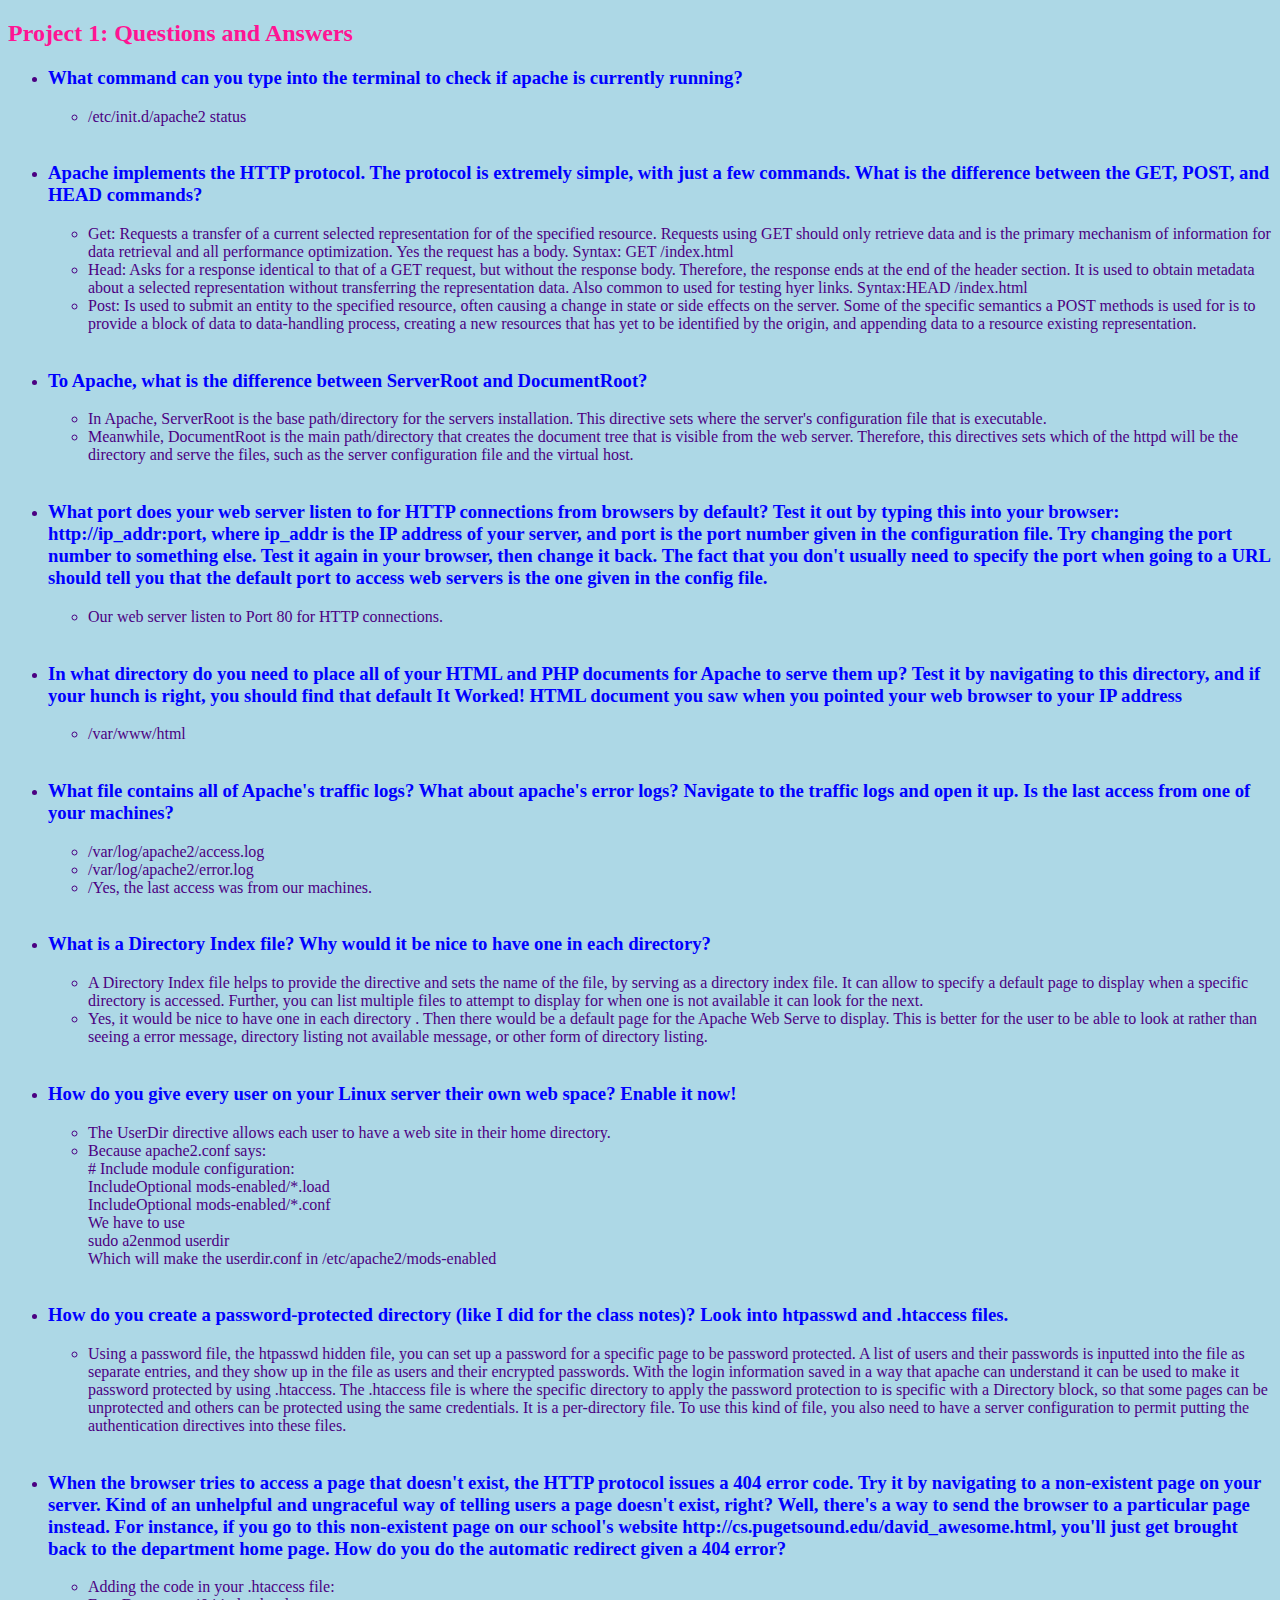
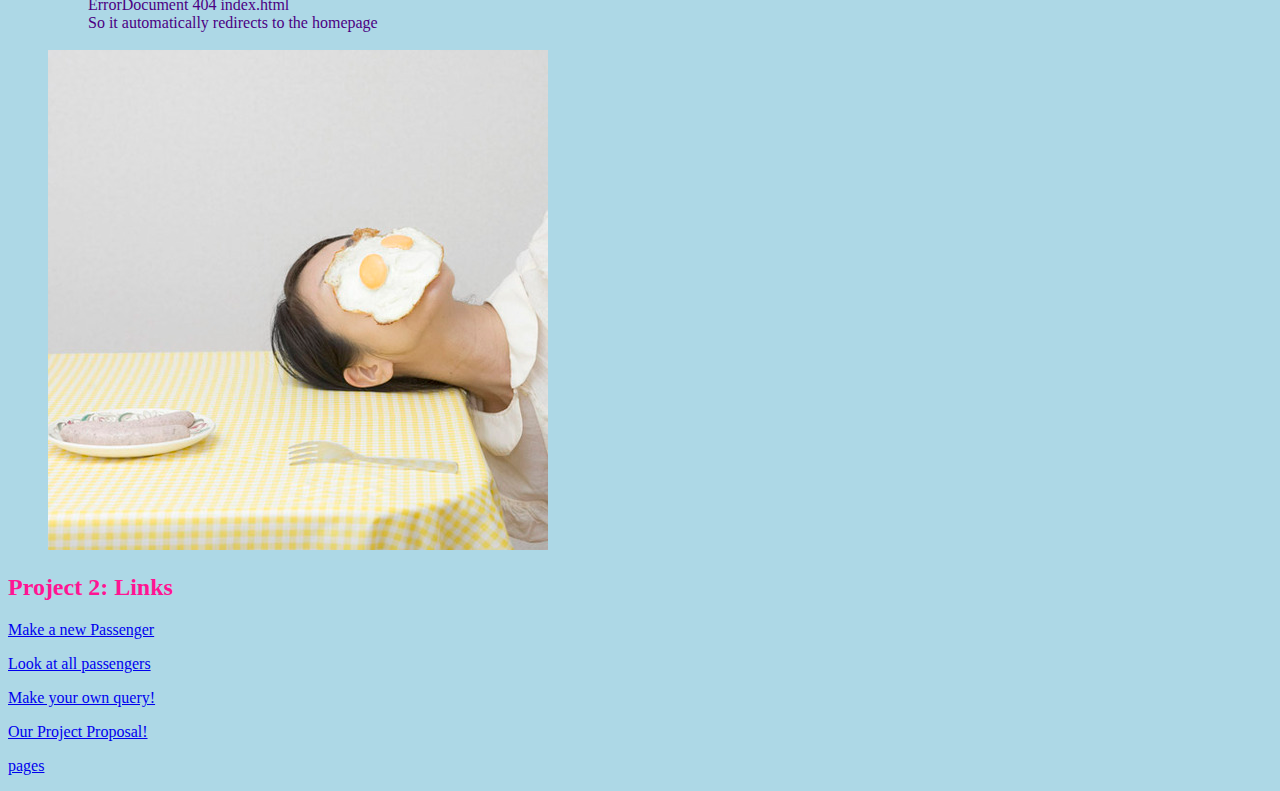
<file: public_html/index.html>
<!DOCTYPE html>

<html lang="en">

<head>
<style>
body {background-color: lightBlue;}
h3   {color: blue;}
li   {color: indigo;}
h2    {color: DeepPink;}
</style>
  <meta charset="utf-8">

  <title>Home Page</title>
</head>

<body>
  <h2>Project 1: Questions and Answers</h2>

  <ul>
  <li><h3>What command can you type into the terminal to check if apache is currently running?</h3></li>
      <ul style="list-style-type:circle">
        <li>/etc/init.d/apache2 status</li>
    </ul>
    <br>
    <li><h3>Apache implements the HTTP protocol. The protocol is extremely simple, with just a few commands. What is the difference between the GET, POST, and HEAD commands?</h3></li>
      <ul style="list-style-type:circle">
        <li>Get: Requests a transfer of a current selected representation for of the specified resource. Requests using GET should only retrieve data and is the primary
          mechanism of information for data retrieval and all performance optimization. Yes the request has a body. Syntax: GET /index.html</li>
        <li>Head: Asks for a response identical to that of a GET request, but without the response body. Therefore, the response ends at the end of the header section.
          It is used to obtain metadata about a selected representation without transferring the representation data. Also common to used for testing hyer links.
           Syntax:HEAD /index.html</li>
        <li>Post:  Is used to submit an entity to the specified resource, often causing a change in state or side effects on the server. Some of the specific semantics a POST
           methods is used for is to provide a block of data to data-handling process, creating a new resources that has yet to be identified by the origin, and appending data
           to a resource existing representation. </li>
      </ul>
      <br>
   <li><h3>To Apache, what is the difference between ServerRoot and DocumentRoot?</h3></li>
          <ul style="list-style-type:circle">
            <li>In Apache, ServerRoot is the base path/directory for the servers installation. This directive sets where the server's configuration file that is executable.</li>
            <li>Meanwhile, DocumentRoot is the main path/directory that creates the document tree that is visible from the web server. Therefore, this directives sets which of
               the httpd will be the directory and serve the files, such as the server configuration file and the virtual host. </li>
        </ul>
        <br>
    <li><h3>What port does your web server listen to for HTTP connections from browsers by default? Test it out by typing this into your browser: http://ip_addr:port, where ip_addr is
     the IP address of your server, and port is the port number given in the configuration file. Try changing the port number to something else. Test it again in your browser,
     then change it back. The fact that you don't usually need to specify the port when going to a URL should tell you that the default port to access web servers is the one given
      in the config file.<h3></li>
            <ul style="list-style-type:circle">
              <li>Our web server listen to Port 80 for HTTP connections. </li>
          </ul>
          <br>
  <li><h3>In what directory do you need to place all of your HTML and PHP documents for Apache to serve them up? Test it by navigating to this directory, and if your hunch is right,
     you should find that default It Worked! HTML document you saw when you pointed your web browser to your IP address<h3></li>
              <ul style="list-style-type:circle">
                <li> /var/www/html</li>
            </ul>
            <br>
   <li><h3>What file contains all of Apache's traffic logs? What about apache's error logs? Navigate to the traffic logs and open it up. Is the last access from one of your machines?<h3></li>
                <ul style="list-style-type:circle">
                  <li>/var/log/apache2/access.log</li>
                  <li>/var/log/apache2/error.log</li>
                  <li>/Yes, the last access was from our machines.</li>

              </ul>
              <br>
  <li><h3>What is a Directory Index file? Why would it be nice to have one in each directory?<h3></li>
                  <ul style="list-style-type:circle">
                    <li>A Directory Index file helps to provide the directive and sets the name of the file, by serving as a directory index file. It can allow to specify a default
                      page to display when a specific directory is accessed. Further, you can list multiple files to attempt to display for when one is not available it can look
                       for the next.</li>
                    <li> Yes, it would be nice to have one in each directory . Then there would be a default page for the Apache Web Serve to display. This is better for the user
                      to be able to look at rather than seeing a error message, directory listing not available message, or other form of directory listing. </li>
                </ul>
                <br>
     <li><h3>How do you give every user on your Linux server their own web space? Enable it now!<h3></li>
                    <ul style="list-style-type:circle">
                      <li>The UserDir directive allows each user to have a web site in their home directory.</li>
	                    <li>Because apache2.conf says: <br>
                        # Include module configuration:<br>
		                    IncludeOptional mods-enabled/*.load<br>
		                    IncludeOptional mods-enabled/*.conf<br>
                        We have to use <br>
                        		sudo a2enmod userdir<br>
                        Which will make the userdir.conf in /etc/apache2/mods-enabled <br>


                      </li>
                  </ul>
                  <br>
      <li><h3>How do you create a password-protected directory (like I did for the class notes)? Look into htpasswd and .htaccess files.</h3></li>
            <ul style="list-style-type:circle">
                <li>Using a password file, the htpasswd hidden file, you can set up a password for a specific page to be password protected. A list of users and their passwords is inputted into the file as separate entries, and they show up in the file as users and their encrypted passwords. With the login information saved in a way that apache can understand it can be used to make it password protected by using .htaccess. The .htaccess file is where the specific directory to apply the password protection to is specific with a Directory block, so that some pages can be unprotected and others can be protected using the same credentials. It is a per-directory file. To use this kind of file, you also need to have a server configuration to permit putting the authentication directives into these files.

                </li>
                </ul>
          <br>

          <li><h3>When the browser tries to access a page that doesn't exist, the HTTP protocol issues a 404 error code. Try it by navigating to a non-existent page on your server. Kind of an unhelpful and ungraceful way of telling users a page doesn't exist, right? Well, there's a way to send the browser to a particular page instead. For instance, if you go to this non-existent page on our school's website http://cs.pugetsound.edu/david_awesome.html, you'll just get brought back to the department home page. How do you do the automatic redirect given a 404 error?</h3></li>
                <ul style="list-style-type:circle">
                    <li>Adding the code in your .htaccess file: <br>
                       ErrorDocument 404 index.html<br>
                      So it automatically redirects to the homepage<br>
                        </li>
                    </ul>
              <br>

    <img src="egg.jpg">
</ul>

<h2>Project 2: Links</h2>
<p><a href="form.php">Make a new Passenger</a></p>
<p><a href="showPassengers.php">Look at all passengers</a></p>
<p><a href="dbQueryForm.html">Make your own query!</a></p>
<p><a href="proposal.html">Our Project Proposal!</a></p>
<p><a href="CellarPreStuff/Theme/index.php">pages</a></p>



</body>
</html>
</file>
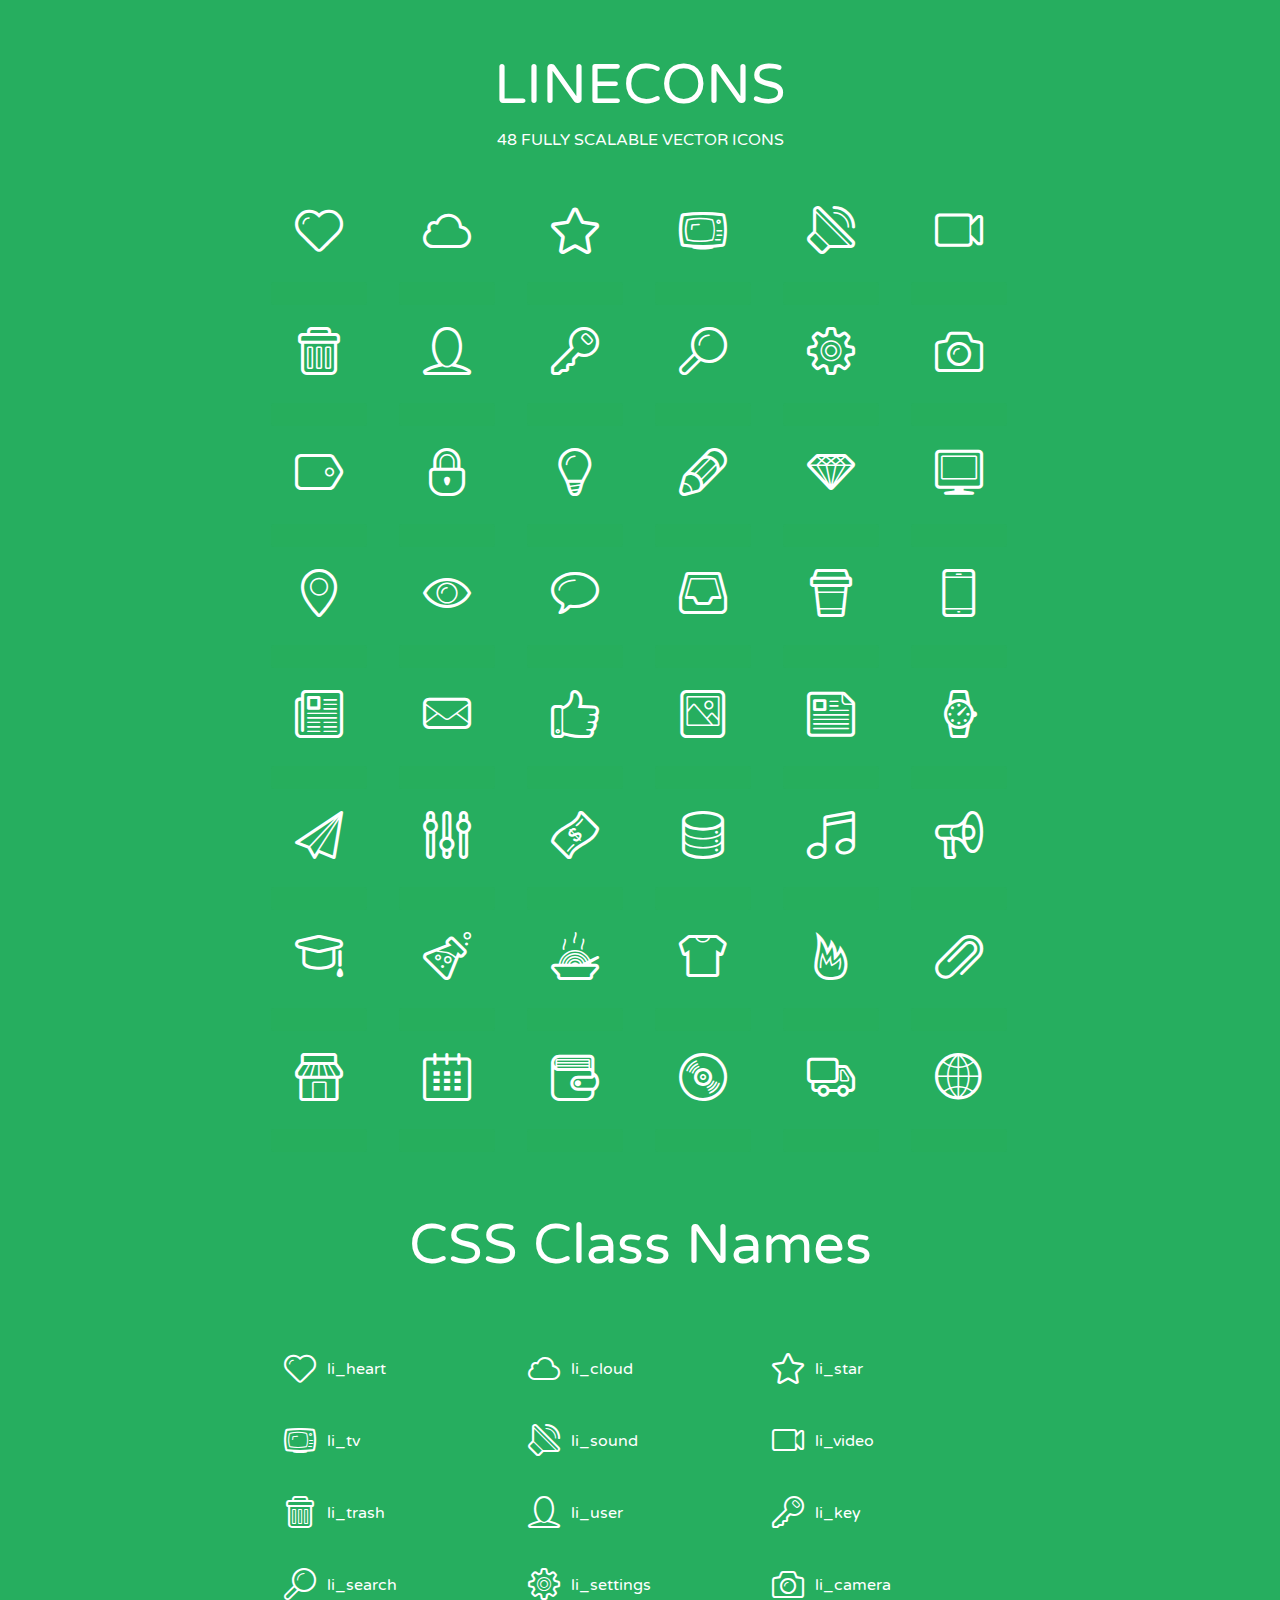
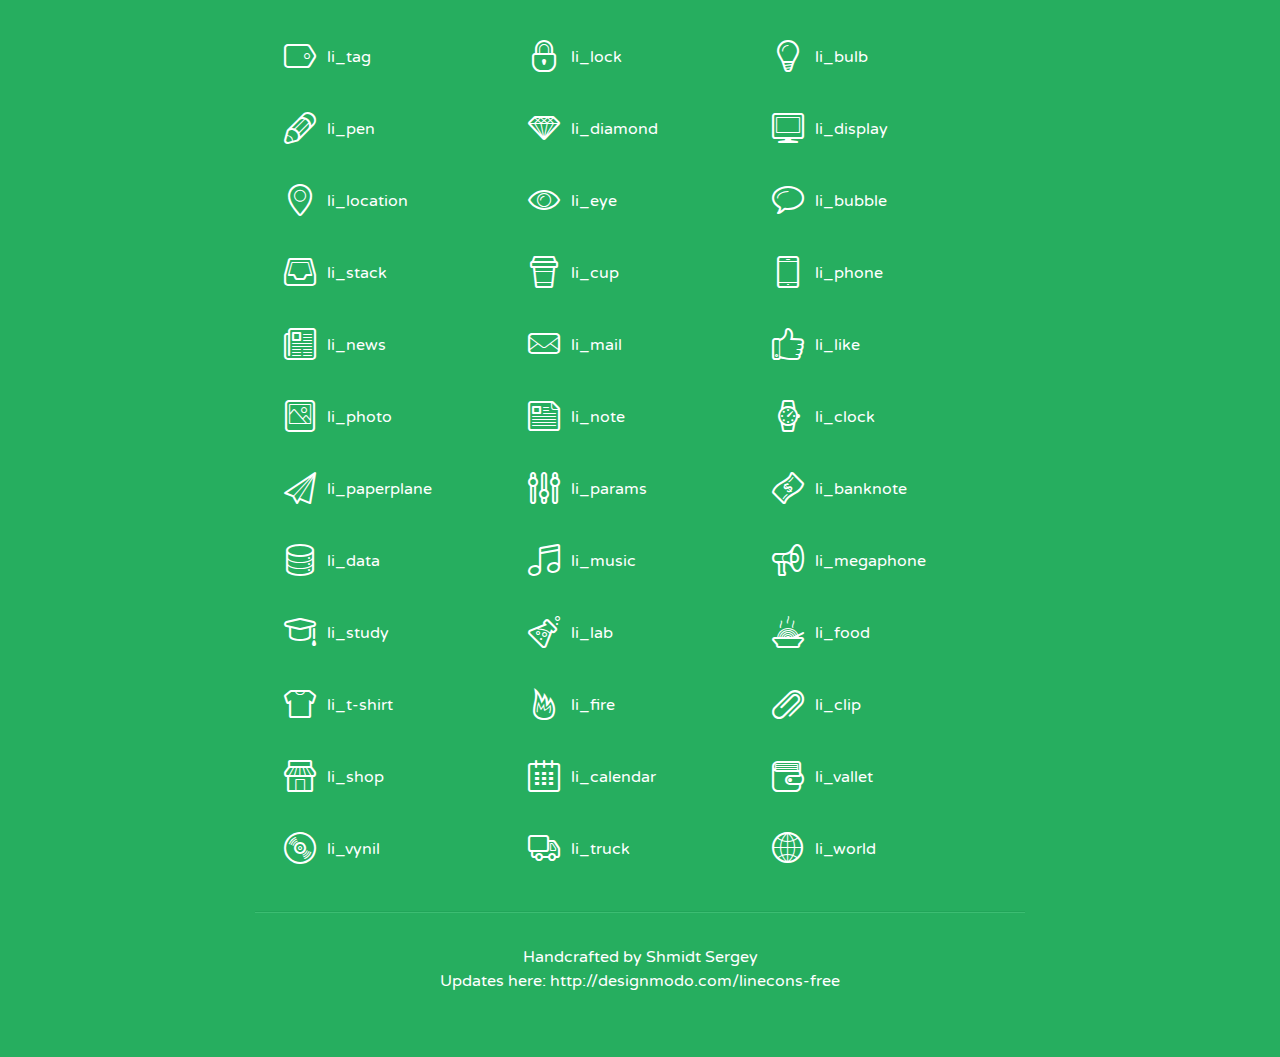
<file: public_html/CellarPreStuff/Theme/assets/lineicons/index.html>
<!doctype html>
<html>
<head>
<title>LINECONS - 48 Fully Scalable Vector Icons</title>
<link rel="stylesheet" href="style.css" />
<link href='http://fonts.googleapis.com/css?family=Varela+Round' rel='stylesheet' type='text/css'>
<!--[if lte IE 7]><script src="lte-ie7.js"></script><![endif]-->

<!-- 

Thanks http://icomoon.io/app/ for amazing service!

-->


<style>
	section, header, footer {display: block;}
	body {
		font-family: 'Varela Round', sans-serif;
		color: #333333;
		line-height: 1.5;
		font-size: 16px;
		background:#26ae5f;
		color:white;
		-moz-text-shadow: 0 1px 1px rgba(0, 0, 0, 0.21);
		-webkit-text-shadow: 0 1px 1px rgba(0, 0, 0, 0.21);
	}
	* {
		-moz-box-sizing: border-box;
		-webkit-box-sizing: border-box;
		box-sizing: border-box;
		margin: 0;
		padding: 0;
	}
	.glyph {
		float: left;
		text-align: center;
		padding: .5em;
		margin: 0 .5em;
		width: 7em;
		border-radius: .375em;
		top:0;
		position:relative;
		-webkit-transition:0.2s ease-in;
		-o-transition:0.2s ease-in;
		-moz-transition:0.2s ease-in;
		-ie-transition:0.2s ease-in;
		transition:0.2s ease-in;
	}
	.glyph input {
		width: 100%;
		text-align: center;
		font-family: consolas, monospace;
		border-radius:3px;
		border:none;
		padding:4px;
		background:#26AE5C;
		color:#26AE5C;
		-webkit-transition:0.2s ease-in;
		-o-transition:0.2s ease-in;
		-moz-transition:0.2s ease-in;
		-ie-transition:0.2s ease-in;
		transition:0.2s ease-in;
	}
	.glyph:hover input {
		background:#26ae5f;
		padding:4px;
		color:#ffffff;
	}
	.glyph:hover {
		-webkit-transition: all 0.5s ease-out;
		background:#222821;
		color:#fff;
		text-shadow: none;
		-moz-text-shadow: none;
		-webkit-text-shadow: none;
		top:-5px;
		position:relative;
	}
	.glyph input, .mtm {
		margin-top: .75em;
	}
	.w-main {
		width: 770px;
		text-align:center;
	}
	.centered {
		margin-left: auto;
		margin-right: auto;
	}
	.fs1 {
		font-size: 3em;
	}
	header {
		margin: 2em 0;
		padding-bottom: .5em;
	}
	header h1 {
		font-size: 3.5em;
		font-weight: normal;
	}
	.clearfix:before, .clearfix:after { content: ""; display: table; }
	.clearfix:after, .clear { clear: both; }
	footer {
		margin: 2em 0;
		padding: 2em 0;
		border-top: 1px solid rgb(60, 189, 114);
		box-shadow: 0 -1px rgb(33, 165, 89);
	}
	a, a:visited {
		color: #ffffff; text-decoration:none;
	}
	a:hover, a:focus {color: #222821; text-decoration:none;}
	.box1 {
		display: inline-block;
		width: 14em;
		padding: .25em .5em;
		margin: .5em 1em .5em 0;
		text-align:left;
		
	}
	.box1 span { 
		font-size:2em;
		position: relative;
		top: 0.25em;
		margin-right: 0.1em;
	}
</style>
</head>
<body>
	<div class="w-main centered">
	<section class="mtm clearfix" id="glyphs">
	<header>
		<h1>LINECONS</h1>
		<p>48 FULLY SCALABLE VECTOR ICONS</p>
	</header>
	<div class="glyph">
		<div class="fs1" aria-hidden="true" data-icon="&#xe000;"></div>
		<input type="text" readonly="readonly" value="&amp;#xe000;" />
	</div>
	<div class="glyph">
		<div class="fs1" aria-hidden="true" data-icon="&#xe001;"></div>
		<input type="text" readonly="readonly" value="&amp;#xe001;" />
	</div>
	<div class="glyph">
		<div class="fs1" aria-hidden="true" data-icon="&#xe002;"></div>
		<input type="text" readonly="readonly" value="&amp;#xe002;" />
	</div>
	<div class="glyph">
		<div class="fs1" aria-hidden="true" data-icon="&#xe003;"></div>
		<input type="text" readonly="readonly" value="&amp;#xe003;" />
	</div>
	<div class="glyph">
		<div class="fs1" aria-hidden="true" data-icon="&#xe004;"></div>
		<input type="text" readonly="readonly" value="&amp;#xe004;" />
	</div>
	<div class="glyph">
		<div class="fs1" aria-hidden="true" data-icon="&#xe005;"></div>
		<input type="text" readonly="readonly" value="&amp;#xe005;" />
	</div>
	<div class="glyph">
		<div class="fs1" aria-hidden="true" data-icon="&#xe006;"></div>
		<input type="text" readonly="readonly" value="&amp;#xe006;" />
	</div>
	<div class="glyph">
		<div class="fs1" aria-hidden="true" data-icon="&#xe007;"></div>
		<input type="text" readonly="readonly" value="&amp;#xe007;" />
	</div>
	<div class="glyph">
		<div class="fs1" aria-hidden="true" data-icon="&#xe008;"></div>
		<input type="text" readonly="readonly" value="&amp;#xe008;" />
	</div>
	<div class="glyph">
		<div class="fs1" aria-hidden="true" data-icon="&#xe009;"></div>
		<input type="text" readonly="readonly" value="&amp;#xe009;" />
	</div>
	<div class="glyph">
		<div class="fs1" aria-hidden="true" data-icon="&#xe00a;"></div>
		<input type="text" readonly="readonly" value="&amp;#xe00a;" />
	</div>
	<div class="glyph">
		<div class="fs1" aria-hidden="true" data-icon="&#xe00b;"></div>
		<input type="text" readonly="readonly" value="&amp;#xe00b;" />
	</div>
	<div class="glyph">
		<div class="fs1" aria-hidden="true" data-icon="&#xe00c;"></div>
		<input type="text" readonly="readonly" value="&amp;#xe00c;" />
	</div>
	<div class="glyph">
		<div class="fs1" aria-hidden="true" data-icon="&#xe00d;"></div>
		<input type="text" readonly="readonly" value="&amp;#xe00d;" />
	</div>
	<div class="glyph">
		<div class="fs1" aria-hidden="true" data-icon="&#xe00e;"></div>
		<input type="text" readonly="readonly" value="&amp;#xe00e;" />
	</div>
	<div class="glyph">
		<div class="fs1" aria-hidden="true" data-icon="&#xe00f;"></div>
		<input type="text" readonly="readonly" value="&amp;#xe00f;" />
	</div>
	<div class="glyph">
		<div class="fs1" aria-hidden="true" data-icon="&#xe010;"></div>
		<input type="text" readonly="readonly" value="&amp;#xe010;" />
	</div>
	<div class="glyph">
		<div class="fs1" aria-hidden="true" data-icon="&#xe011;"></div>
		<input type="text" readonly="readonly" value="&amp;#xe011;" />
	</div>
	<div class="glyph">
		<div class="fs1" aria-hidden="true" data-icon="&#xe012;"></div>
		<input type="text" readonly="readonly" value="&amp;#xe012;" />
	</div>
	<div class="glyph">
		<div class="fs1" aria-hidden="true" data-icon="&#xe013;"></div>
		<input type="text" readonly="readonly" value="&amp;#xe013;" />
	</div>
	<div class="glyph">
		<div class="fs1" aria-hidden="true" data-icon="&#xe014;"></div>
		<input type="text" readonly="readonly" value="&amp;#xe014;" />
	</div>
	<div class="glyph">
		<div class="fs1" aria-hidden="true" data-icon="&#xe015;"></div>
		<input type="text" readonly="readonly" value="&amp;#xe015;" />
	</div>
	<div class="glyph">
		<div class="fs1" aria-hidden="true" data-icon="&#xe016;"></div>
		<input type="text" readonly="readonly" value="&amp;#xe016;" />
	</div>
	<div class="glyph">
		<div class="fs1" aria-hidden="true" data-icon="&#xe017;"></div>
		<input type="text" readonly="readonly" value="&amp;#xe017;" />
	</div>
	<div class="glyph">
		<div class="fs1" aria-hidden="true" data-icon="&#xe018;"></div>
		<input type="text" readonly="readonly" value="&amp;#xe018;" />
	</div>
	<div class="glyph">
		<div class="fs1" aria-hidden="true" data-icon="&#xe019;"></div>
		<input type="text" readonly="readonly" value="&amp;#xe019;" />
	</div>
	<div class="glyph">
		<div class="fs1" aria-hidden="true" data-icon="&#xe01a;"></div>
		<input type="text" readonly="readonly" value="&amp;#xe01a;" />
	</div>
	<div class="glyph">
		<div class="fs1" aria-hidden="true" data-icon="&#xe01b;"></div>
		<input type="text" readonly="readonly" value="&amp;#xe01b;" />
	</div>
	<div class="glyph">
		<div class="fs1" aria-hidden="true" data-icon="&#xe01c;"></div>
		<input type="text" readonly="readonly" value="&amp;#xe01c;" />
	</div>
	<div class="glyph">
		<div class="fs1" aria-hidden="true" data-icon="&#xe01d;"></div>
		<input type="text" readonly="readonly" value="&amp;#xe01d;" />
	</div>
	<div class="glyph">
		<div class="fs1" aria-hidden="true" data-icon="&#xe01e;"></div>
		<input type="text" readonly="readonly" value="&amp;#xe01e;" />
	</div>
	<div class="glyph">
		<div class="fs1" aria-hidden="true" data-icon="&#xe01f;"></div>
		<input type="text" readonly="readonly" value="&amp;#xe01f;" />
	</div>
	<div class="glyph">
		<div class="fs1" aria-hidden="true" data-icon="&#xe020;"></div>
		<input type="text" readonly="readonly" value="&amp;#xe020;" />
	</div>
	<div class="glyph">
		<div class="fs1" aria-hidden="true" data-icon="&#xe021;"></div>
		<input type="text" readonly="readonly" value="&amp;#xe021;" />
	</div>
	<div class="glyph">
		<div class="fs1" aria-hidden="true" data-icon="&#xe022;"></div>
		<input type="text" readonly="readonly" value="&amp;#xe022;" />
	</div>
	<div class="glyph">
		<div class="fs1" aria-hidden="true" data-icon="&#xe023;"></div>
		<input type="text" readonly="readonly" value="&amp;#xe023;" />
	</div>
	<div class="glyph">
		<div class="fs1" aria-hidden="true" data-icon="&#xe024;"></div>
		<input type="text" readonly="readonly" value="&amp;#xe024;" />
	</div>
	<div class="glyph">
		<div class="fs1" aria-hidden="true" data-icon="&#xe025;"></div>
		<input type="text" readonly="readonly" value="&amp;#xe025;" />
	</div>
	<div class="glyph">
		<div class="fs1" aria-hidden="true" data-icon="&#xe026;"></div>
		<input type="text" readonly="readonly" value="&amp;#xe026;" />
	</div>
	<div class="glyph">
		<div class="fs1" aria-hidden="true" data-icon="&#xe027;"></div>
		<input type="text" readonly="readonly" value="&amp;#xe027;" />
	</div>
	<div class="glyph">
		<div class="fs1" aria-hidden="true" data-icon="&#xe028;"></div>
		<input type="text" readonly="readonly" value="&amp;#xe028;" />
	</div>
	<div class="glyph">
		<div class="fs1" aria-hidden="true" data-icon="&#xe029;"></div>
		<input type="text" readonly="readonly" value="&amp;#xe029;" />
	</div>
	<div class="glyph">
		<div class="fs1" aria-hidden="true" data-icon="&#xe02a;"></div>
		<input type="text" readonly="readonly" value="&amp;#xe02a;" />
	</div>
	<div class="glyph">
		<div class="fs1" aria-hidden="true" data-icon="&#xe02b;"></div>
		<input type="text" readonly="readonly" value="&amp;#xe02b;" />
	</div>
	<div class="glyph">
		<div class="fs1" aria-hidden="true" data-icon="&#xe02c;"></div>
		<input type="text" readonly="readonly" value="&amp;#xe02c;" />
	</div>
	<div class="glyph">
		<div class="fs1" aria-hidden="true" data-icon="&#xe02d;"></div>
		<input type="text" readonly="readonly" value="&amp;#xe02d;" />
	</div>
	<div class="glyph">
		<div class="fs1" aria-hidden="true" data-icon="&#xe02e;"></div>
		<input type="text" readonly="readonly" value="&amp;#xe02e;" />
	</div>
	<div class="glyph">
		<div class="fs1" aria-hidden="true" data-icon="&#xe02f;"></div>
		<input type="text" readonly="readonly" value="&amp;#xe02f;" />
	</div>
	</section>
	<div class="clear"></div>
	<section class="mtm clearfix" id="glyphs">
	<header>
		<h1>CSS Class Names</h1>
	</header>
	<span class="box1">
		<span aria-hidden="true" class="li_heart"></span>
		&nbsp;li_heart
	</span>
	<span class="box1">
		<span aria-hidden="true" class="li_cloud"></span>
		&nbsp;li_cloud
	</span>
	<span class="box1">
		<span aria-hidden="true" class="li_star"></span>
		&nbsp;li_star
	</span>
	<span class="box1">
		<span aria-hidden="true" class="li_tv"></span>
		&nbsp;li_tv
	</span>
	<span class="box1">
		<span aria-hidden="true" class="li_sound"></span>
		&nbsp;li_sound
	</span>
	<span class="box1">
		<span aria-hidden="true" class="li_video"></span>
		&nbsp;li_video
	</span>
	<span class="box1">
		<span aria-hidden="true" class="li_trash"></span>
		&nbsp;li_trash
	</span>
	<span class="box1">
		<span aria-hidden="true" class="li_user"></span>
		&nbsp;li_user
	</span>
	<span class="box1">
		<span aria-hidden="true" class="li_key"></span>
		&nbsp;li_key
	</span>
	<span class="box1">
		<span aria-hidden="true" class="li_search"></span>
		&nbsp;li_search
	</span>
	<span class="box1">
		<span aria-hidden="true" class="li_settings"></span>
		&nbsp;li_settings
	</span>
	<span class="box1">
		<span aria-hidden="true" class="li_camera"></span>
		&nbsp;li_camera
	</span>
	<span class="box1">
		<span aria-hidden="true" class="li_tag"></span>
		&nbsp;li_tag
	</span>
	<span class="box1">
		<span aria-hidden="true" class="li_lock"></span>
		&nbsp;li_lock
	</span>
	<span class="box1">
		<span aria-hidden="true" class="li_bulb"></span>
		&nbsp;li_bulb
	</span>
	<span class="box1">
		<span aria-hidden="true" class="li_pen"></span>
		&nbsp;li_pen
	</span>
	<span class="box1">
		<span aria-hidden="true" class="li_diamond"></span>
		&nbsp;li_diamond
	</span>
	<span class="box1">
		<span aria-hidden="true" class="li_display"></span>
		&nbsp;li_display
	</span>
	<span class="box1">
		<span aria-hidden="true" class="li_location"></span>
		&nbsp;li_location
	</span>
	<span class="box1">
		<span aria-hidden="true" class="li_eye"></span>
		&nbsp;li_eye
	</span>
	<span class="box1">
		<span aria-hidden="true" class="li_bubble"></span>
		&nbsp;li_bubble
	</span>
	<span class="box1">
		<span aria-hidden="true" class="li_stack"></span>
		&nbsp;li_stack
	</span>
	<span class="box1">
		<span aria-hidden="true" class="li_cup"></span>
		&nbsp;li_cup
	</span>
	<span class="box1">
		<span aria-hidden="true" class="li_phone"></span>
		&nbsp;li_phone
	</span>
	<span class="box1">
		<span aria-hidden="true" class="li_news"></span>
		&nbsp;li_news
	</span>
	<span class="box1">
		<span aria-hidden="true" class="li_mail"></span>
		&nbsp;li_mail
	</span>
	<span class="box1">
		<span aria-hidden="true" class="li_like"></span>
		&nbsp;li_like
	</span>
	<span class="box1">
		<span aria-hidden="true" class="li_photo"></span>
		&nbsp;li_photo
	</span>
	<span class="box1">
		<span aria-hidden="true" class="li_note"></span>
		&nbsp;li_note
	</span>
	<span class="box1">
		<span aria-hidden="true" class="li_clock"></span>
		&nbsp;li_clock
	</span>
	<span class="box1">
		<span aria-hidden="true" class="li_paperplane"></span>
		&nbsp;li_paperplane
	</span>
	<span class="box1">
		<span aria-hidden="true" class="li_params"></span>
		&nbsp;li_params
	</span>
	<span class="box1">
		<span aria-hidden="true" class="li_banknote"></span>
		&nbsp;li_banknote
	</span>
	<span class="box1">
		<span aria-hidden="true" class="li_data"></span>
		&nbsp;li_data
	</span>
	<span class="box1">
		<span aria-hidden="true" class="li_music"></span>
		&nbsp;li_music
	</span>
	<span class="box1">
		<span aria-hidden="true" class="li_megaphone"></span>
		&nbsp;li_megaphone
	</span>
	<span class="box1">
		<span aria-hidden="true" class="li_study"></span>
		&nbsp;li_study
	</span>
	<span class="box1">
		<span aria-hidden="true" class="li_lab"></span>
		&nbsp;li_lab
	</span>
	<span class="box1">
		<span aria-hidden="true" class="li_food"></span>
		&nbsp;li_food
	</span>
	<span class="box1">
		<span aria-hidden="true" class="li_t-shirt"></span>
		&nbsp;li_t-shirt
	</span>
	<span class="box1">
		<span aria-hidden="true" class="li_fire"></span>
		&nbsp;li_fire
	</span>
	<span class="box1">
		<span aria-hidden="true" class="li_clip"></span>
		&nbsp;li_clip
	</span>
	<span class="box1">
		<span aria-hidden="true" class="li_shop"></span>
		&nbsp;li_shop
	</span>
	<span class="box1">
		<span aria-hidden="true" class="li_calendar"></span>
		&nbsp;li_calendar
	</span>
	<span class="box1">
		<span aria-hidden="true" class="li_vallet"></span>
		&nbsp;li_vallet
	</span>
	<span class="box1">
		<span aria-hidden="true" class="li_vynil"></span>
		&nbsp;li_vynil
	</span>
	<span class="box1">
		<span aria-hidden="true" class="li_truck"></span>
		&nbsp;li_truck
	</span>
	<span class="box1">
		<span aria-hidden="true" class="li_world"></span>
		&nbsp;li_world
	</span>
	</section>
	<footer>
		<p>Handcrafted by <a href="http://shmidt.in">Shmidt Sergey</a></p>
		<p>Updates here: <a href="http://designmodo.com/linecons-free">http://designmodo.com/linecons-free</a></p>
	</footer>
	</div>
	<script>
	document.getElementById("glyphs").addEventListener("click", function(e) {
		var target = e.target;
		if (target.tagName === "INPUT") {
			target.select();
		}
	});
	</script>
</body>
</html>
</file>
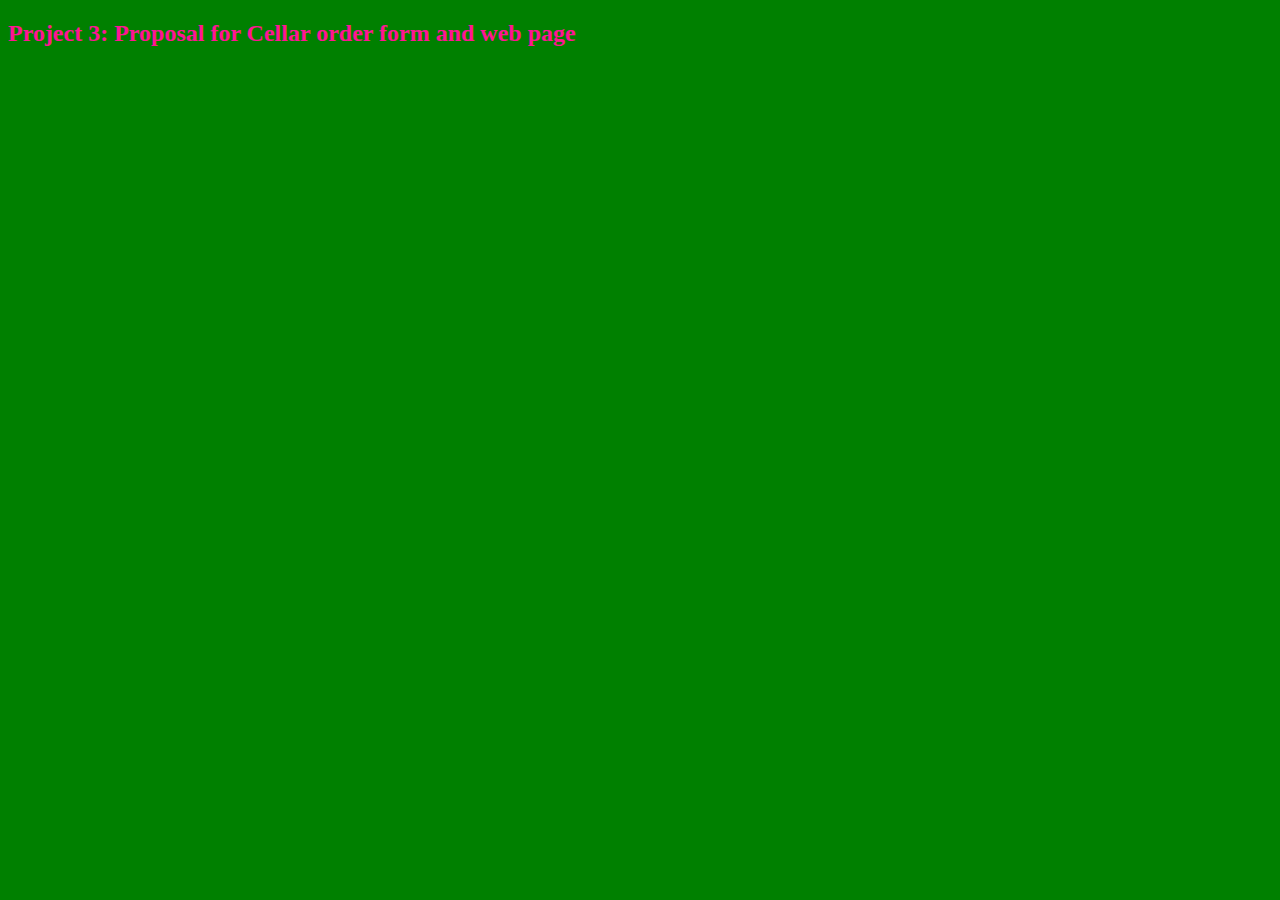
<file: proposal.html>
<!DOCTYPE html>

<html lang="en">

<head>
<style>
body  {background-color: green;}
h2  {color: DeepPink;}
</style>
  <meta charset="utf-8">

  <title>Proposal</title>
</head>

<body>
<h2>Project 3: Proposal for Cellar order form and web page</h2>



</body>
</html>
</file>
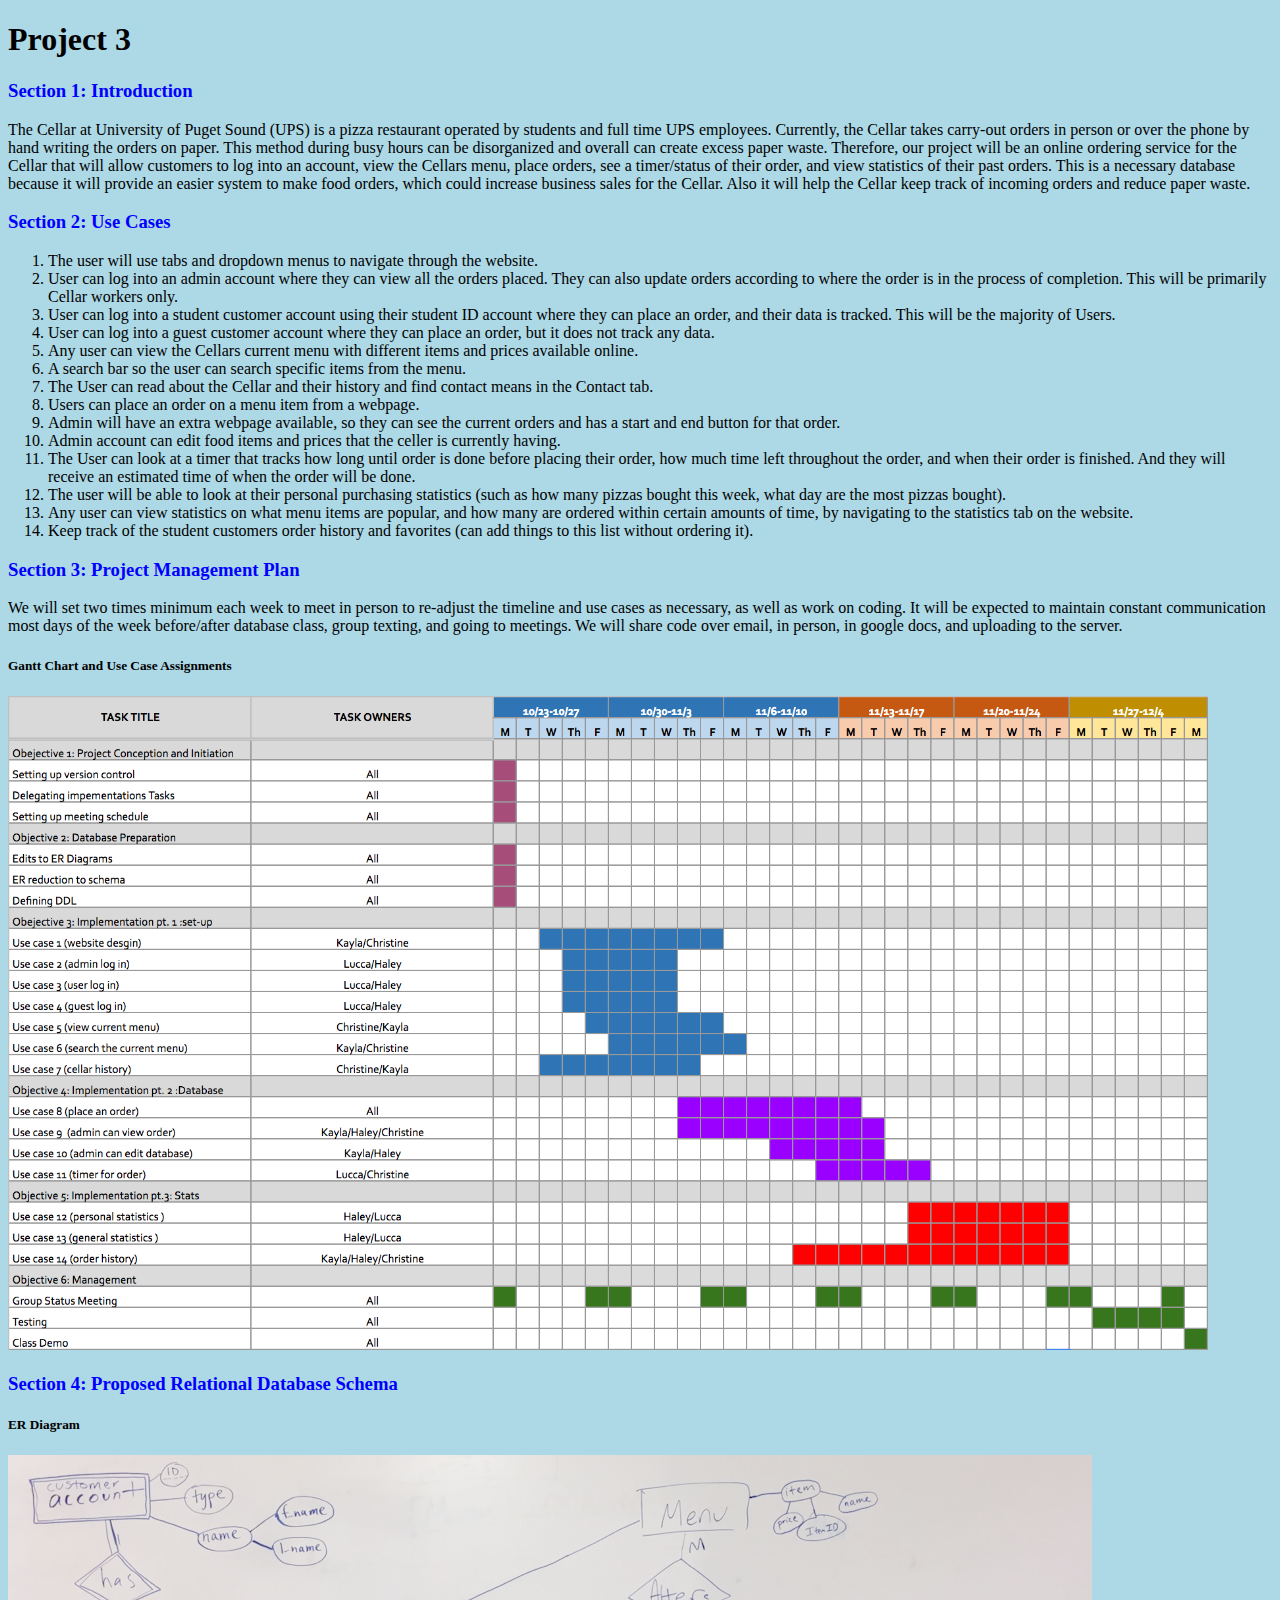
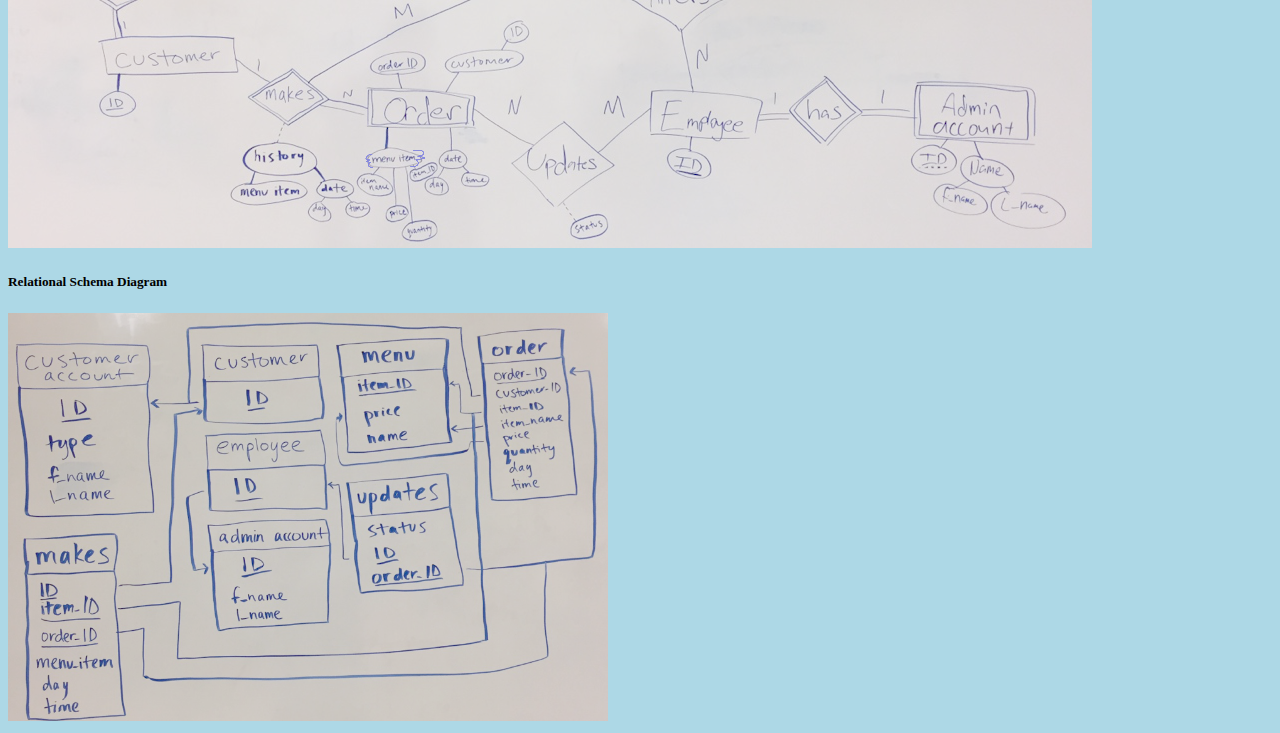
<file: public_html/proposal.html>
<!DOCTYPE html>
<html>
<body>
<style>
body {background-color: lightBlue;}
h3   {color: blue;}
</style>
  <meta charset="utf-8">


<h1>Project 3</h1>

<h3> Section 1: Introduction </h3>

<p>The Cellar at University of Puget Sound (UPS)  is a pizza restaurant operated by students and full time UPS employees. Currently, the Cellar takes carry-out orders in person or 
over the phone  by hand writing the orders on paper. This method during busy hours can be disorganized and overall can create excess paper waste. 
Therefore, our project will be an online ordering service for the Cellar that will allow customers to log into an account, 
view the Cellars menu, place orders, see a timer/status of their order, and view statistics of their past orders. 
This is a necessary database because it will provide an easier system to make food orders, which could increase business sales for the Cellar. 
Also it will help the Cellar keep track of incoming orders and reduce paper waste.</p>

<h3> Section 2: Use Cases </h3>
<ol>
<li>The user will use tabs and dropdown menus to navigate through the website.</li>
<li>User can log into an admin account where they can view all the orders placed. They can also update orders according to where the order is in the process of completion. This will be primarily Cellar workers only.</li>
<li>User can log into a student customer account using their student ID account where they can place an order, and their data is tracked. This will be the majority of Users. </li>
<li>User can log into a guest customer account where they can place an order, but it does not track any data.</li>
<li> Any user can view the Cellars current menu with different items and prices available online.  </li>
<li> A search bar so the user can search specific items from the menu.</li>
<li>The User can read about the Cellar and their history and find contact means in the Contact tab. </li>
<li>Users can place an order on a menu item from a webpage.</li>
<li>Admin will have an extra webpage available, so they can see the current orders and has a start and end button for that order.</li>
<li>Admin account can edit food items and prices that the celler is currently having.</li>
<li>The User can look at a timer that tracks how long until order is done before placing their order, how much time left throughout the order, and when their order is finished. And they will  receive an estimated time of when the order will be done.</li>
<li>The user will be able to look at their personal purchasing statistics (such as how many pizzas bought this week, what day are the most pizzas bought).</li>
<li>Any user can view statistics on what menu items are popular, and how many are ordered within certain amounts of time, by navigating to the statistics tab on the website.</li>
<li>Keep track of the student customers order history and favorites (can add things to this list without ordering it).</li>
</ol>

<h3> Section 3: Project Management Plan</h3>
<p>We will set two times minimum each week to meet in person to re-adjust the timeline and use 
cases as necessary, as well as work on coding. It will be expected to maintain constant 
communication most days of the week before/after database class, group texting, and going to 
meetings. We will share code over email, in person, in google docs, and uploading to the server. </p>
<h5> Gantt Chart and Use Case Assignments</h5>
<img src="Gantt Chart.png" width =1200>

<h3> Section 4: Proposed Relational Database Schema </h3>
<h5> ER Diagram</h5>
<img src="ERmodel.png">

<h5> Relational Schema Diagram</h5>
<img src="Schema.png"width =600>






</body>
</html>
</file>
<file: public_html/CellarPreStuff/Theme/assets/lineicons/style.css>
@font-face {
	font-family: 'linecons';
	src:url('fonts/linecons.eot');
}
@font-face {
	font-family: 'linecons';
	src: url([data-uri]) format('svg'),
		 url([data-uri]) format('truetype');
	font-weight: normal;
	font-style: normal;
}

/* Use the following CSS code if you want to use data attributes for inserting your icons */
[data-icon]:before {
	font-family: 'linecons';
	content: attr(data-icon);
	speak: none;
	font-weight: normal;
	line-height: 1;
	-webkit-font-smoothing: antialiased;
}

/* Use the following CSS code if you want to have a class per icon */
[class^="li_"]:before, [class*=" li_"]:before {
	font-family: 'linecons';
	font-style: normal;
	speak: none;
	font-weight: normal;
	line-height: 1;
	-webkit-font-smoothing: antialiased;
}
.li_heart:before {
	content: "\e000";
}
.li_cloud:before {
	content: "\e001";
}
.li_star:before {
	content: "\e002";
}
.li_tv:before {
	content: "\e003";
}
.li_sound:before {
	content: "\e004";
}
.li_video:before {
	content: "\e005";
}
.li_trash:before {
	content: "\e006";
}
.li_user:before {
	content: "\e007";
}
.li_key:before {
	content: "\e008";
}
.li_search:before {
	content: "\e009";
}
.li_settings:before {
	content: "\e00a";
}
.li_camera:before {
	content: "\e00b";
}
.li_tag:before {
	content: "\e00c";
}
.li_lock:before {
	content: "\e00d";
}
.li_bulb:before {
	content: "\e00e";
}
.li_pen:before {
	content: "\e00f";
}
.li_diamond:before {
	content: "\e010";
}
.li_display:before {
	content: "\e011";
}
.li_location:before {
	content: "\e012";
}
.li_eye:before {
	content: "\e013";
}
.li_bubble:before {
	content: "\e014";
}
.li_stack:before {
	content: "\e015";
}
.li_cup:before {
	content: "\e016";
}
.li_phone:before {
	content: "\e017";
}
.li_news:before {
	content: "\e018";
}
.li_mail:before {
	content: "\e019";
}
.li_like:before {
	content: "\e01a";
}
.li_photo:before {
	content: "\e01b";
}
.li_note:before {
	content: "\e01c";
}
.li_clock:before {
	content: "\e01d";
}
.li_paperplane:before {
	content: "\e01e";
}
.li_params:before {
	content: "\e01f";
}
.li_banknote:before {
	content: "\e020";
}
.li_data:before {
	content: "\e021";
}
.li_music:before {
	content: "\e022";
}
.li_megaphone:before {
	content: "\e023";
}
.li_study:before {
	content: "\e024";
}
.li_lab:before {
	content: "\e025";
}
.li_food:before {
	content: "\e026";
}
.li_t-shirt:before {
	content: "\e027";
}
.li_fire:before {
	content: "\e028";
}
.li_clip:before {
	content: "\e029";
}
.li_shop:before {
	content: "\e02a";
}
.li_calendar:before {
	content: "\e02b";
}
.li_vallet:before {
	content: "\e02c";
}
.li_vynil:before {
	content: "\e02d";
}
.li_truck:before {
	content: "\e02e";
}
.li_world:before {
	content: "\e02f";
}
</file>
